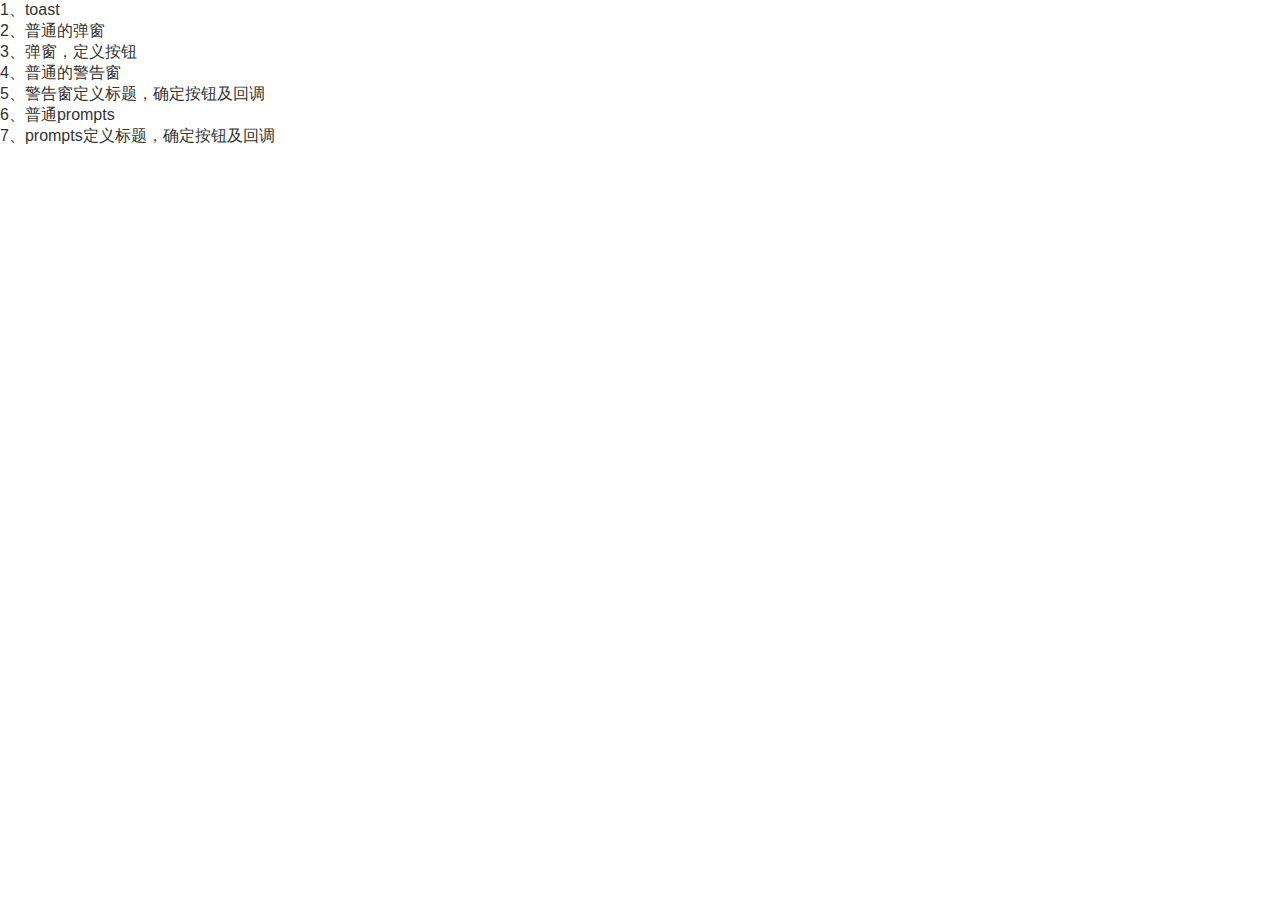
<file: alertbox/index.html>
<!DOCTYPE html>
<html>
<head>
  <title>自定义弹窗</title>
  <meta charset="utf-8">
  <link rel="stylesheet" href="style/alertBox.css">
  <script src="https://video.statics.cdn.jituancaiyun.com/js/set-mobile-viewport/2.0/index.js"></script>
</head>

  <a href="javascript:;" id="alert1">1、toast</a>
  <br/>
  <a href="javascript:;" id="alert4">2、普通的弹窗</a>
  <br/>
  <a href="javascript:;" id="alert5">3、弹窗，定义按钮</a>
  <br/>
  <a href="javascript:;" id="alert2">4、普通的警告窗</a>
  <br/>
  <a href="javascript:;" id="alert22">5、警告窗定义标题，确定按钮及回调</a>
  <br/>
  <a href="javascript:;" id="alert3">6、普通prompts</a>
  <br/>
  <a href="javascript:;" id="alert33">7、prompts定义标题，确定按钮及回调</a>
  
  <script src="alert.js"></script>
  
  <script>
  document.getElementById("alert1").addEventListener("click", function () {
      alertbox.toasts("普通的toast");
  }, false);

  document.getElementById("alert4").addEventListener("click", function () {
      alertbox.alerts("普通的弹窗");
  }, false);

  document.getElementById("alert5").addEventListener("click", function () {
      alertbox.alerts("普通的弹窗", "按钮");
  }, false);

  document.getElementById("alert2").addEventListener("click", function () {
      alertbox.confirms("普通的警告窗1");
  }, false);

  document.getElementById("alert22").addEventListener("click", function () {
      alertbox.confirms("普通的警告窗2", "标题没有默认值", "我是确定按钮", function () { alertbox.toasts("我是confirms回调") });
  }, false);

  document.getElementById("alert3").addEventListener("click", function () {
    alertbox.prompts("placeholder1");
  }, false);

  document.getElementById("alert33").addEventListener("click", function () {
    alertbox.prompts("placeholder2", "标题没有默认值", "我是确定按钮", function () { alertbox.toasts("我是prompts回调") });
  }, false);

  </script>

</body>
</html>
</file>
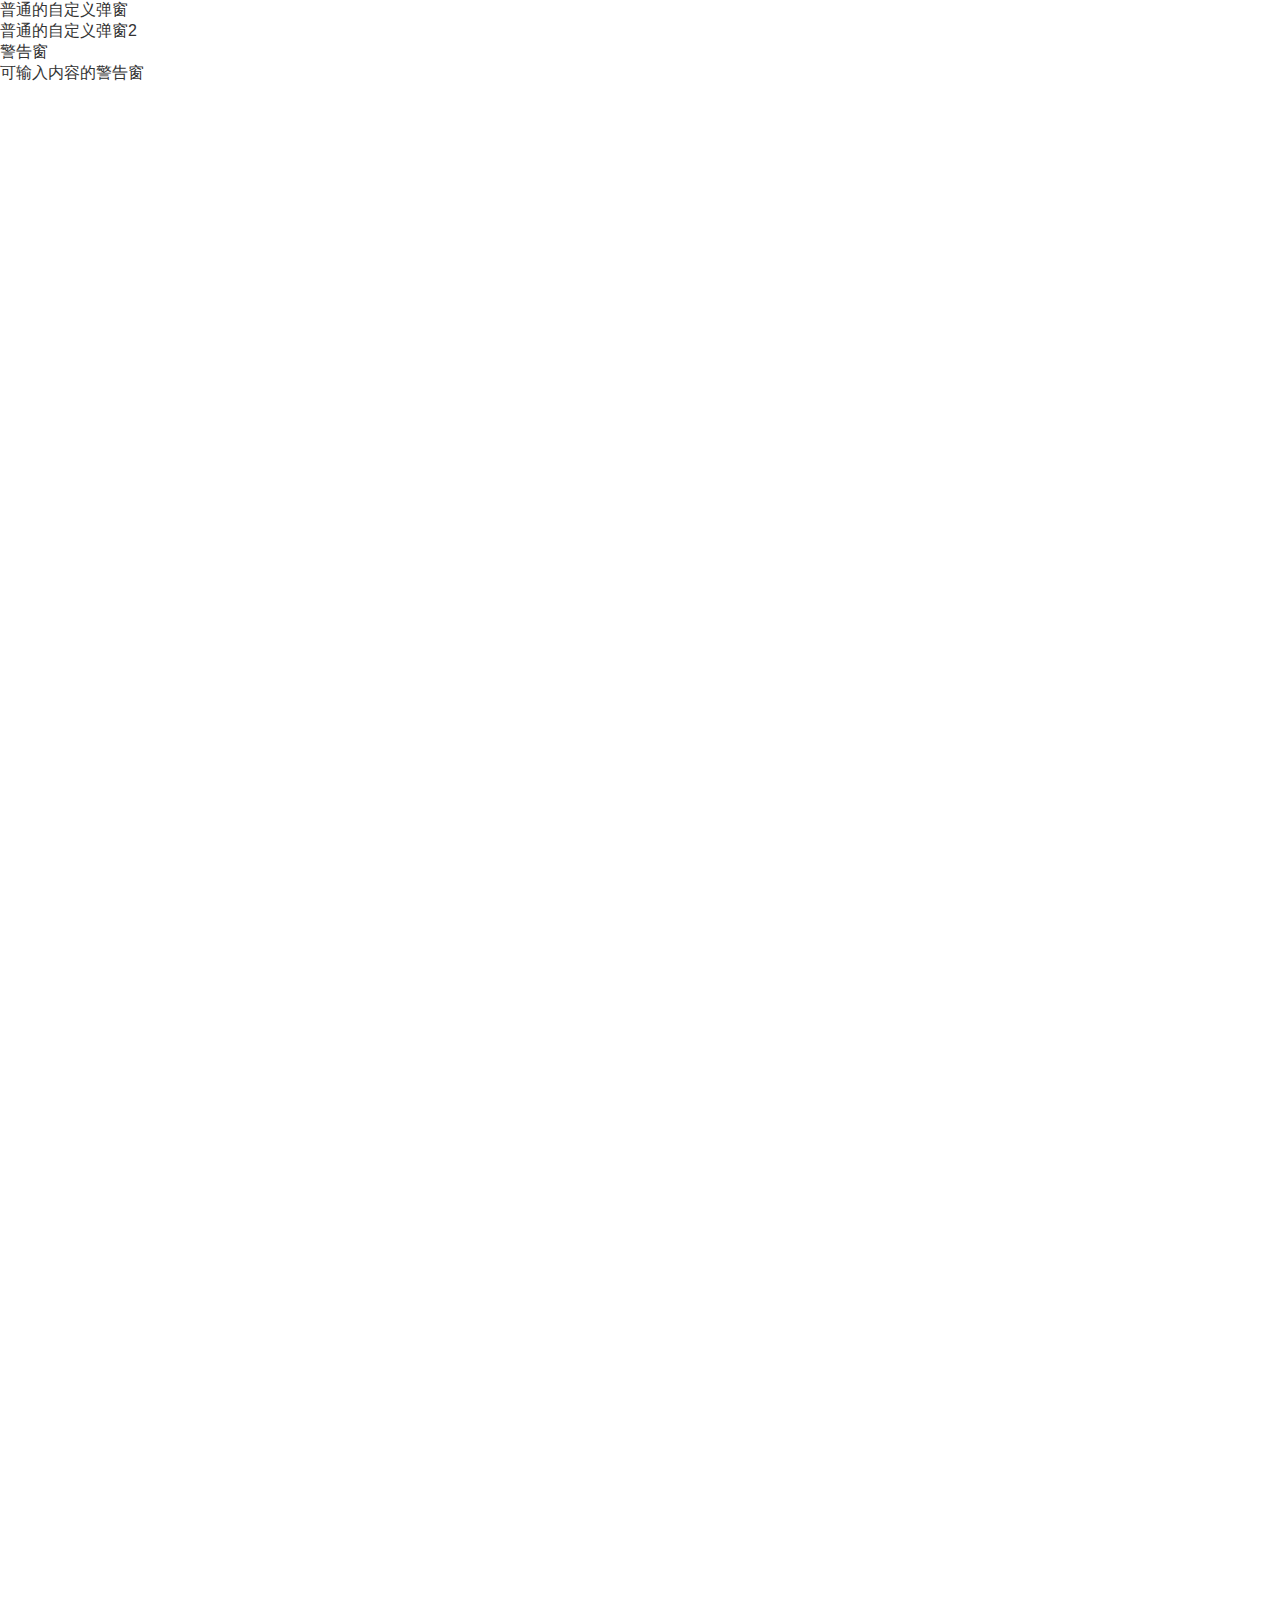
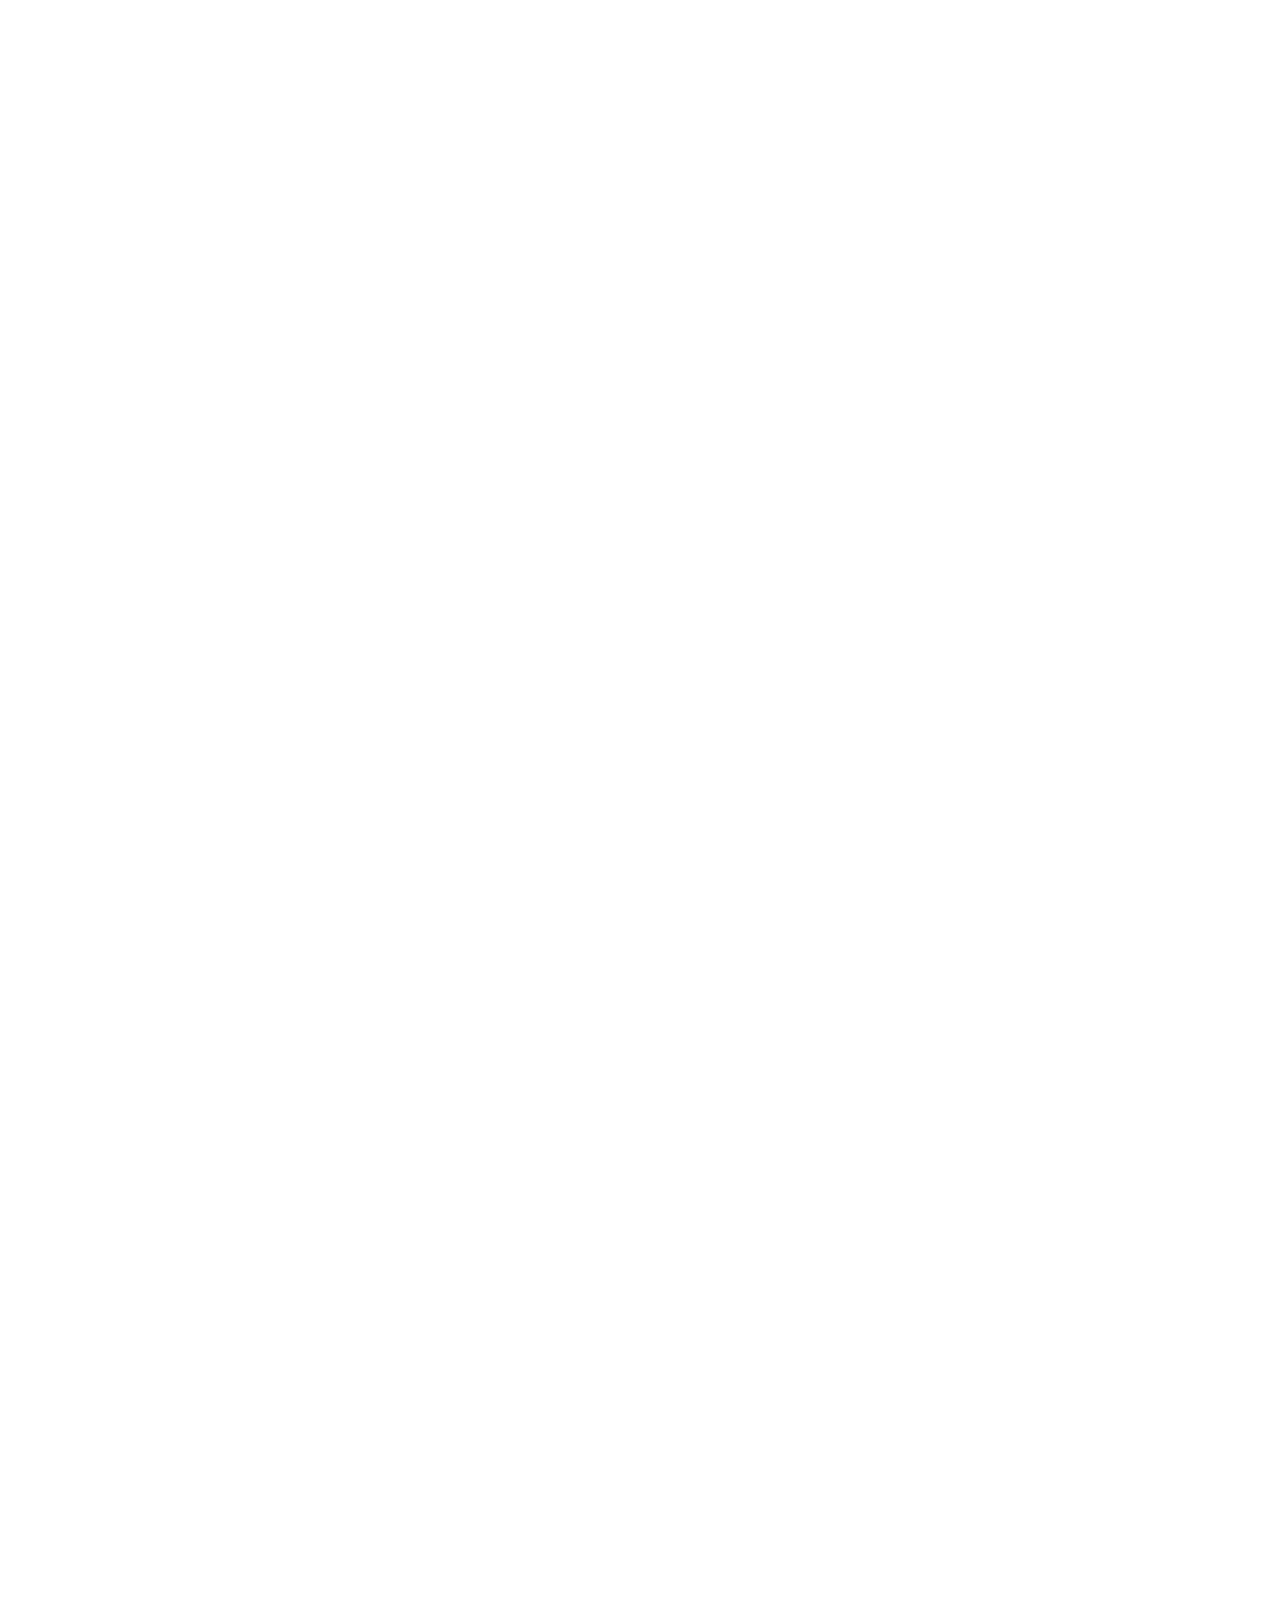
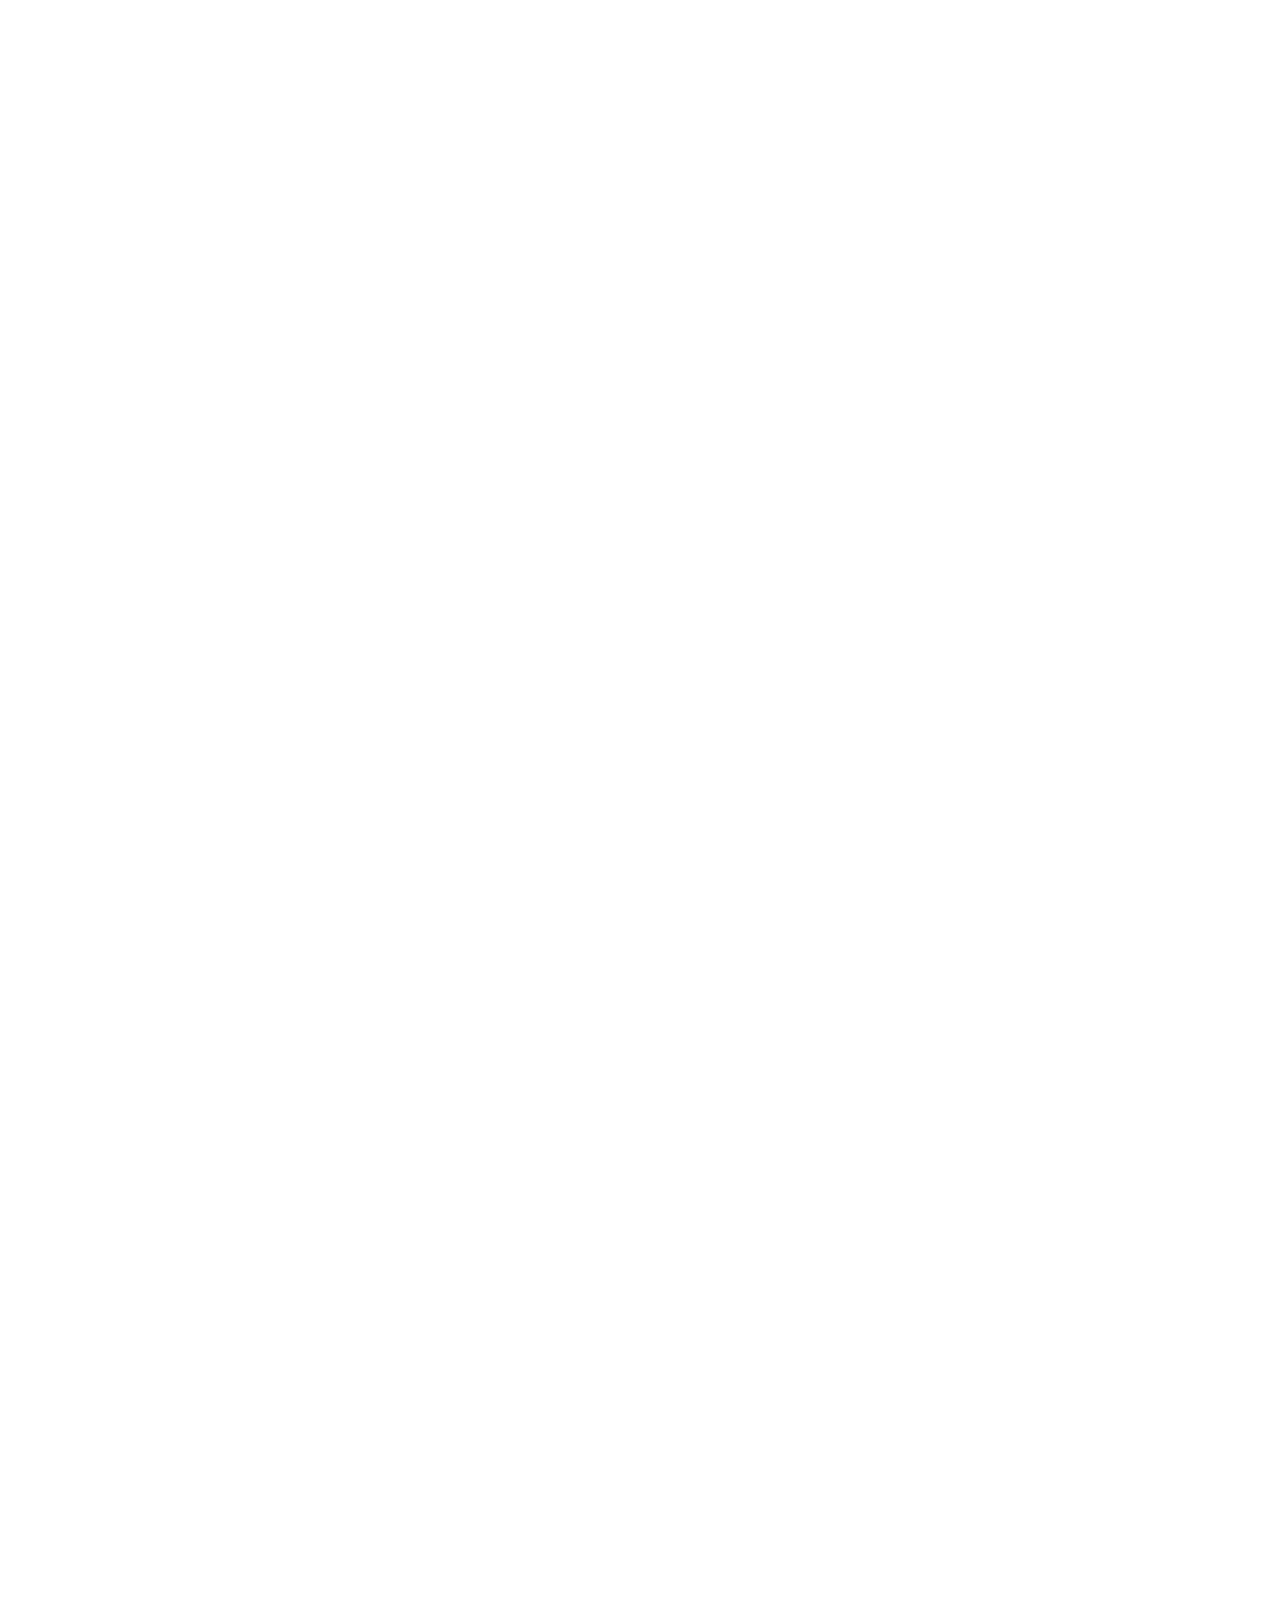
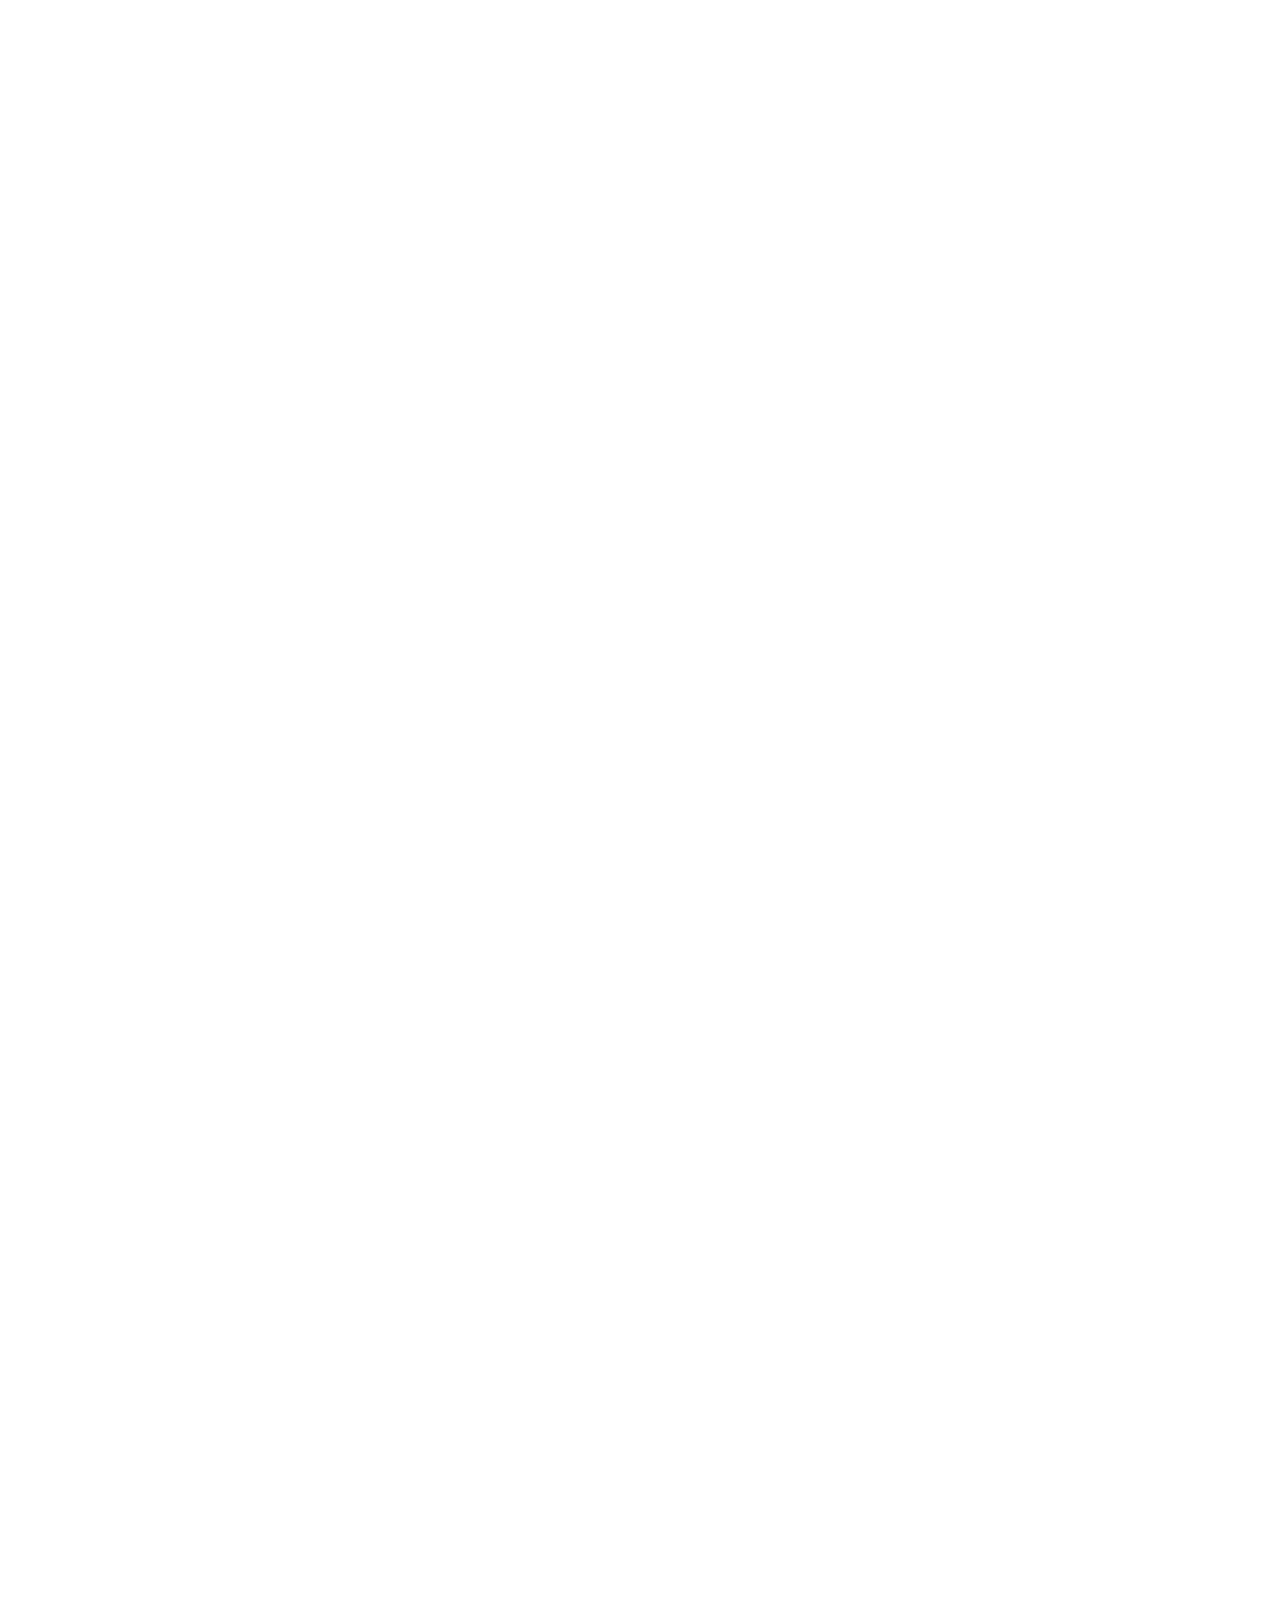
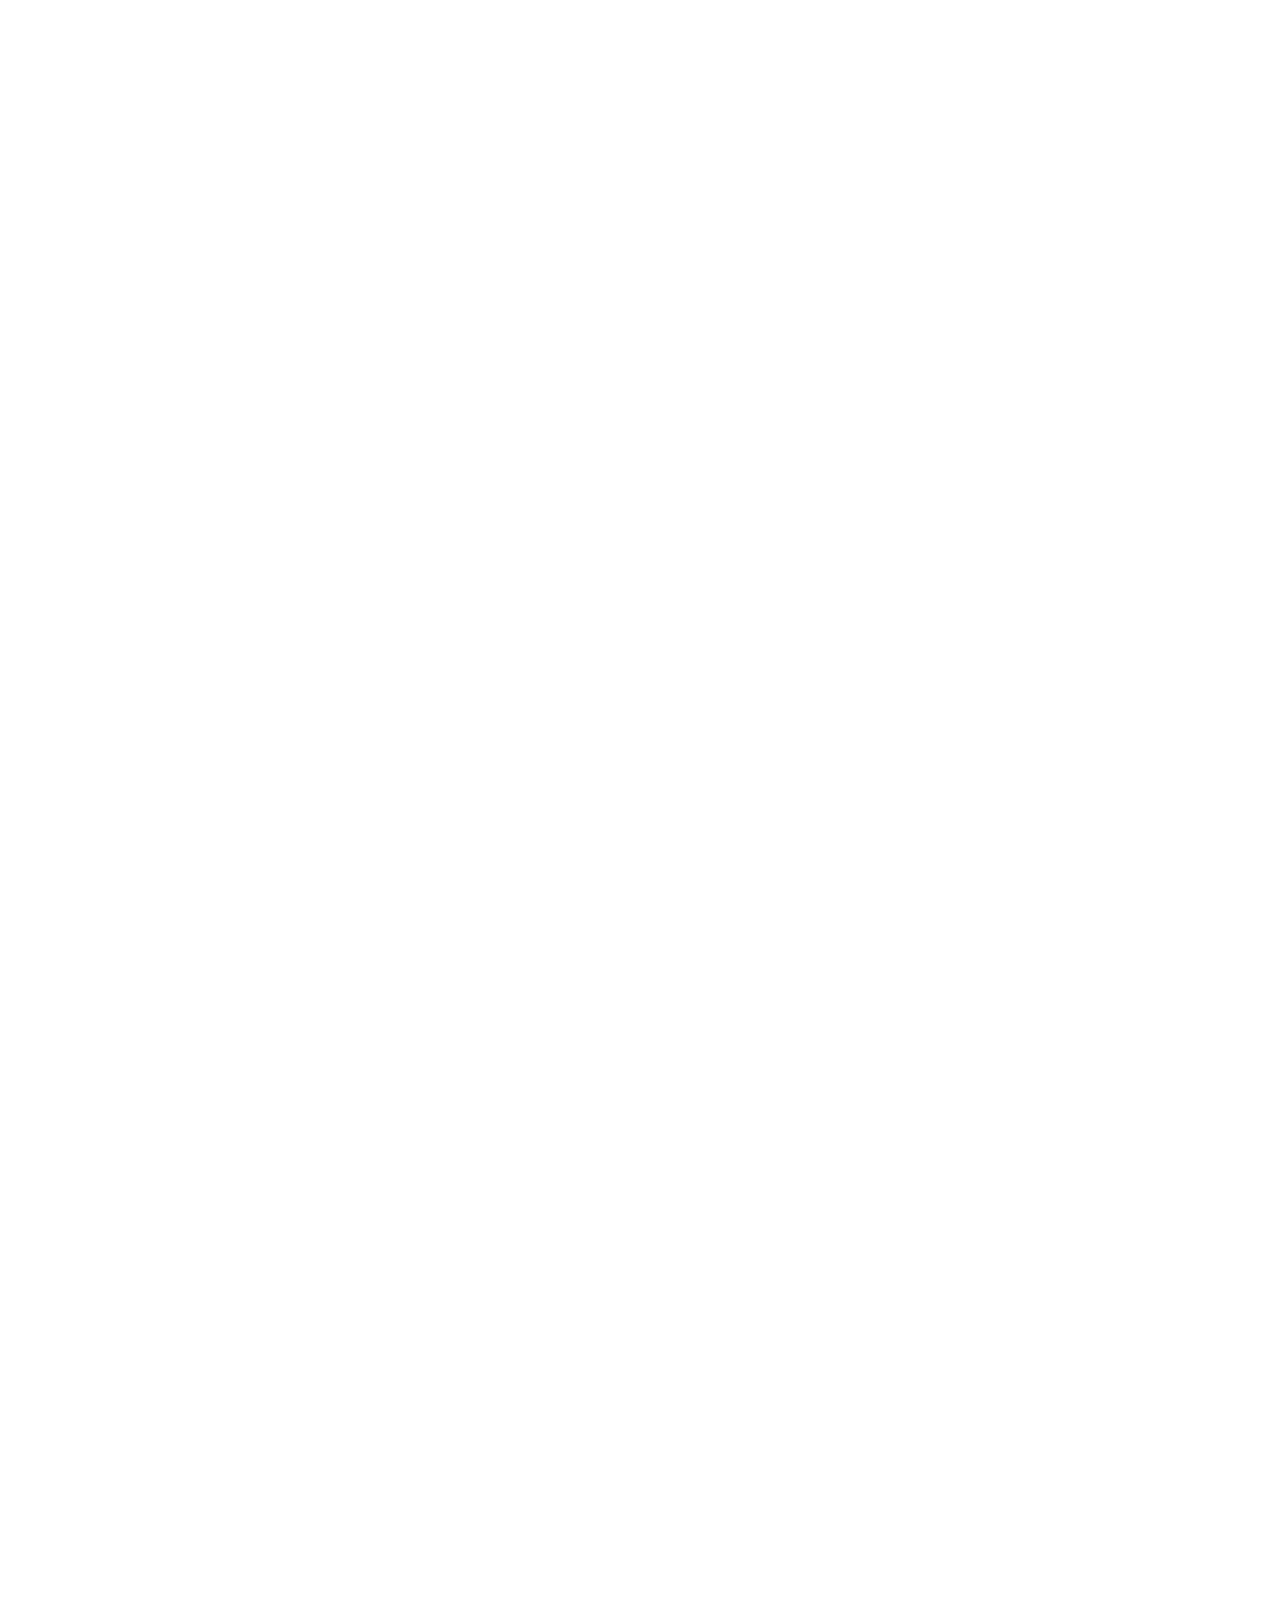
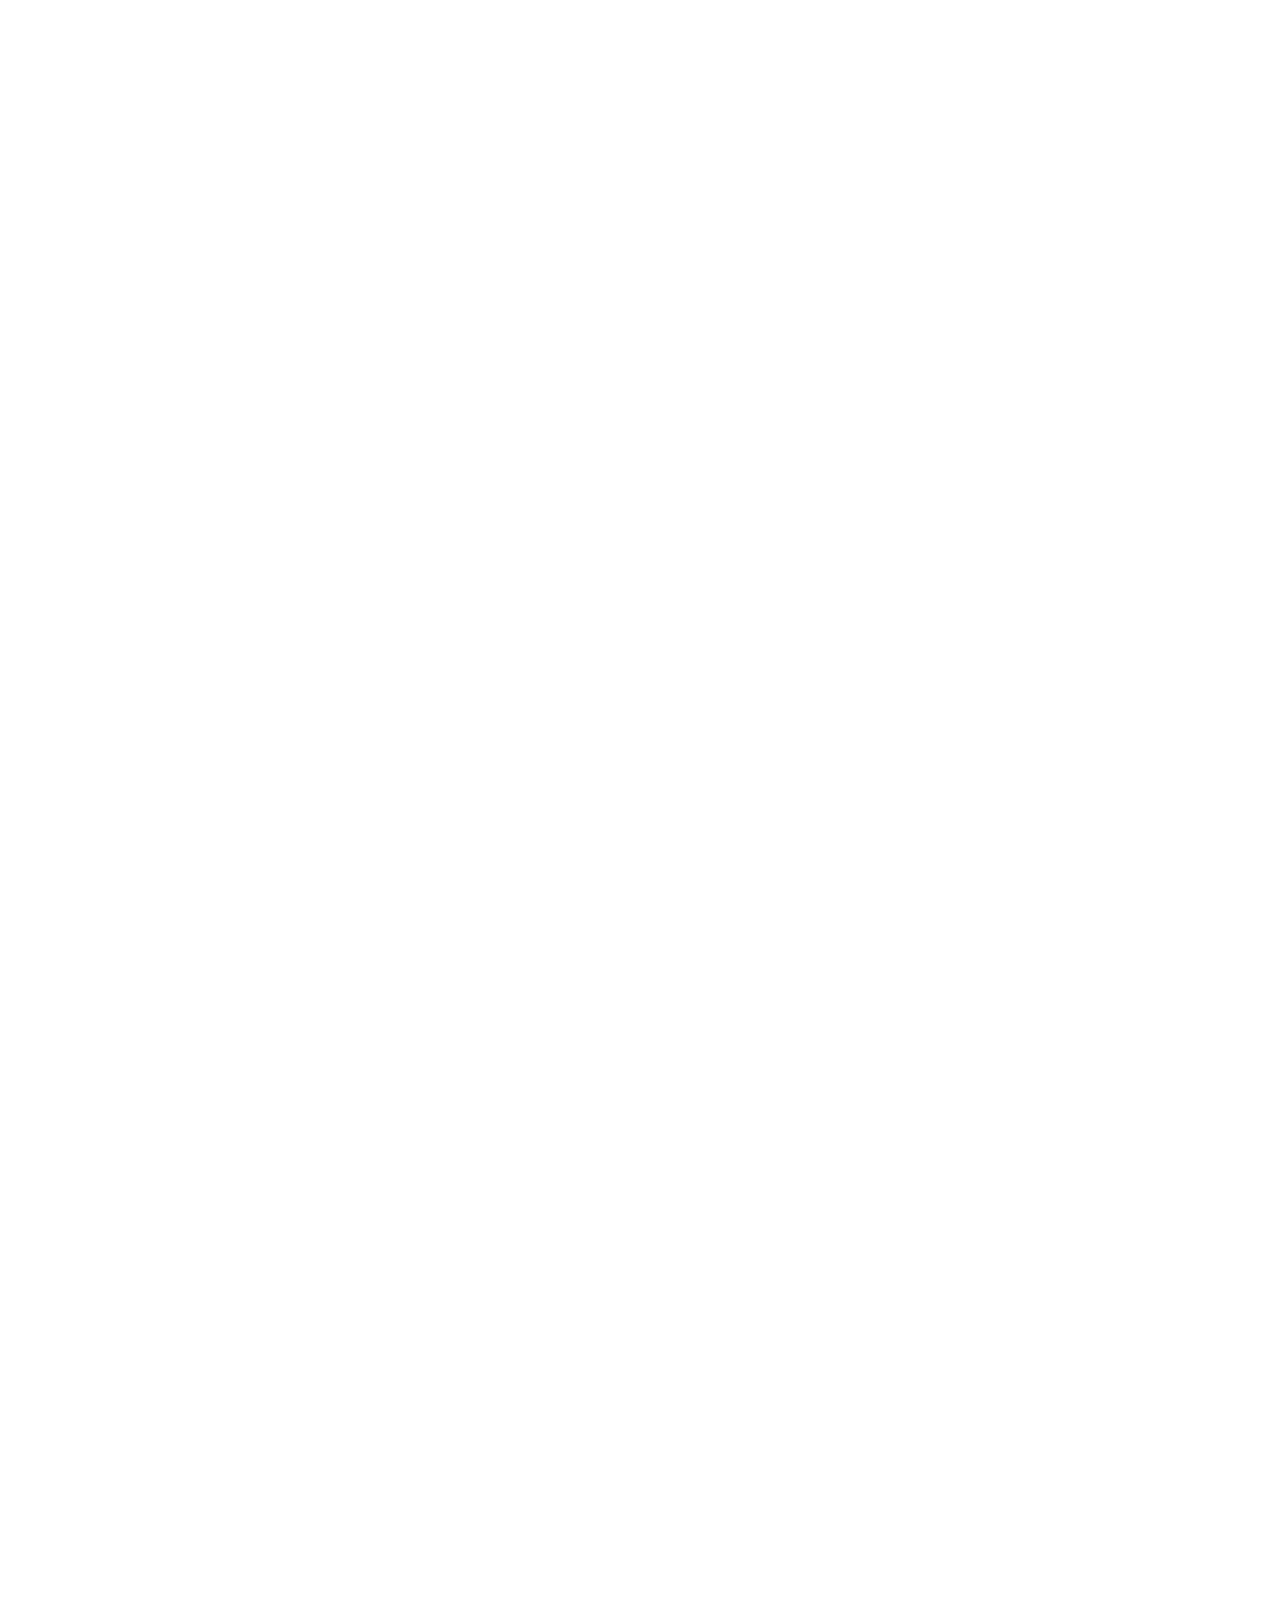
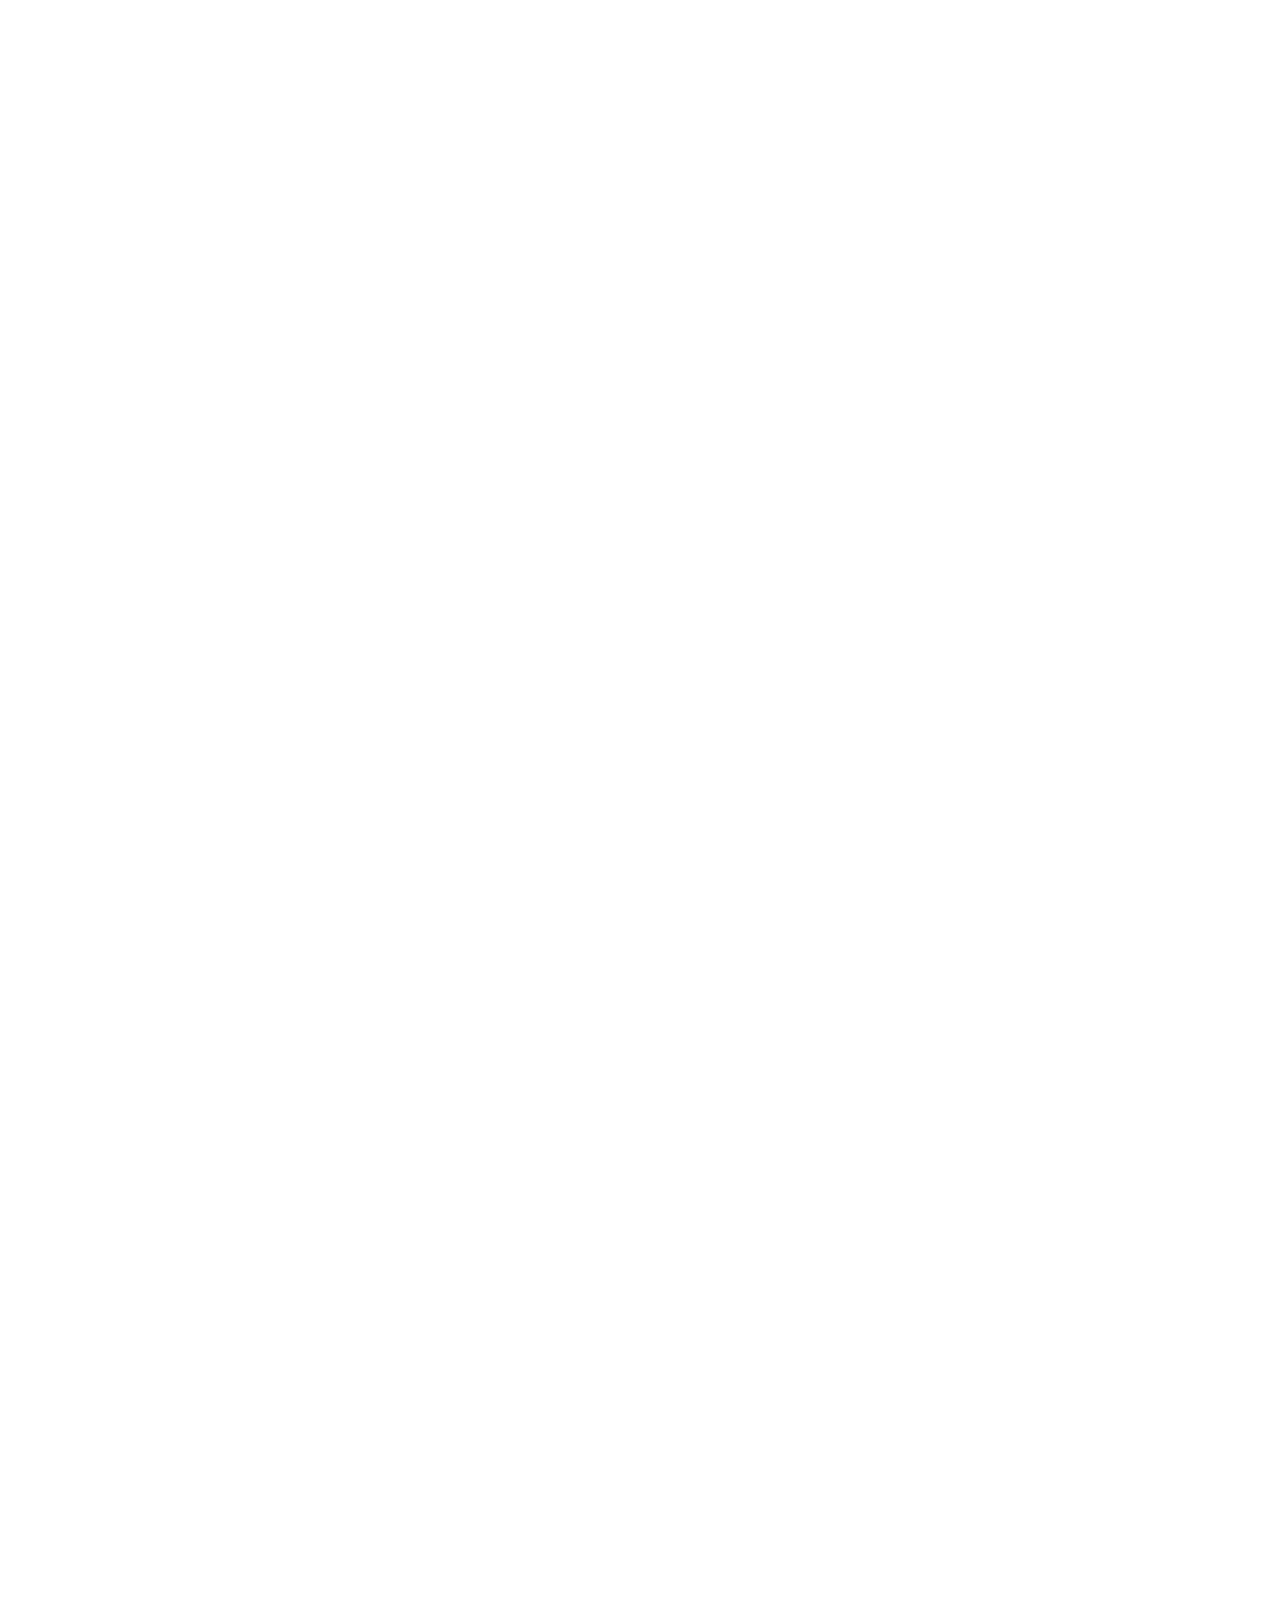
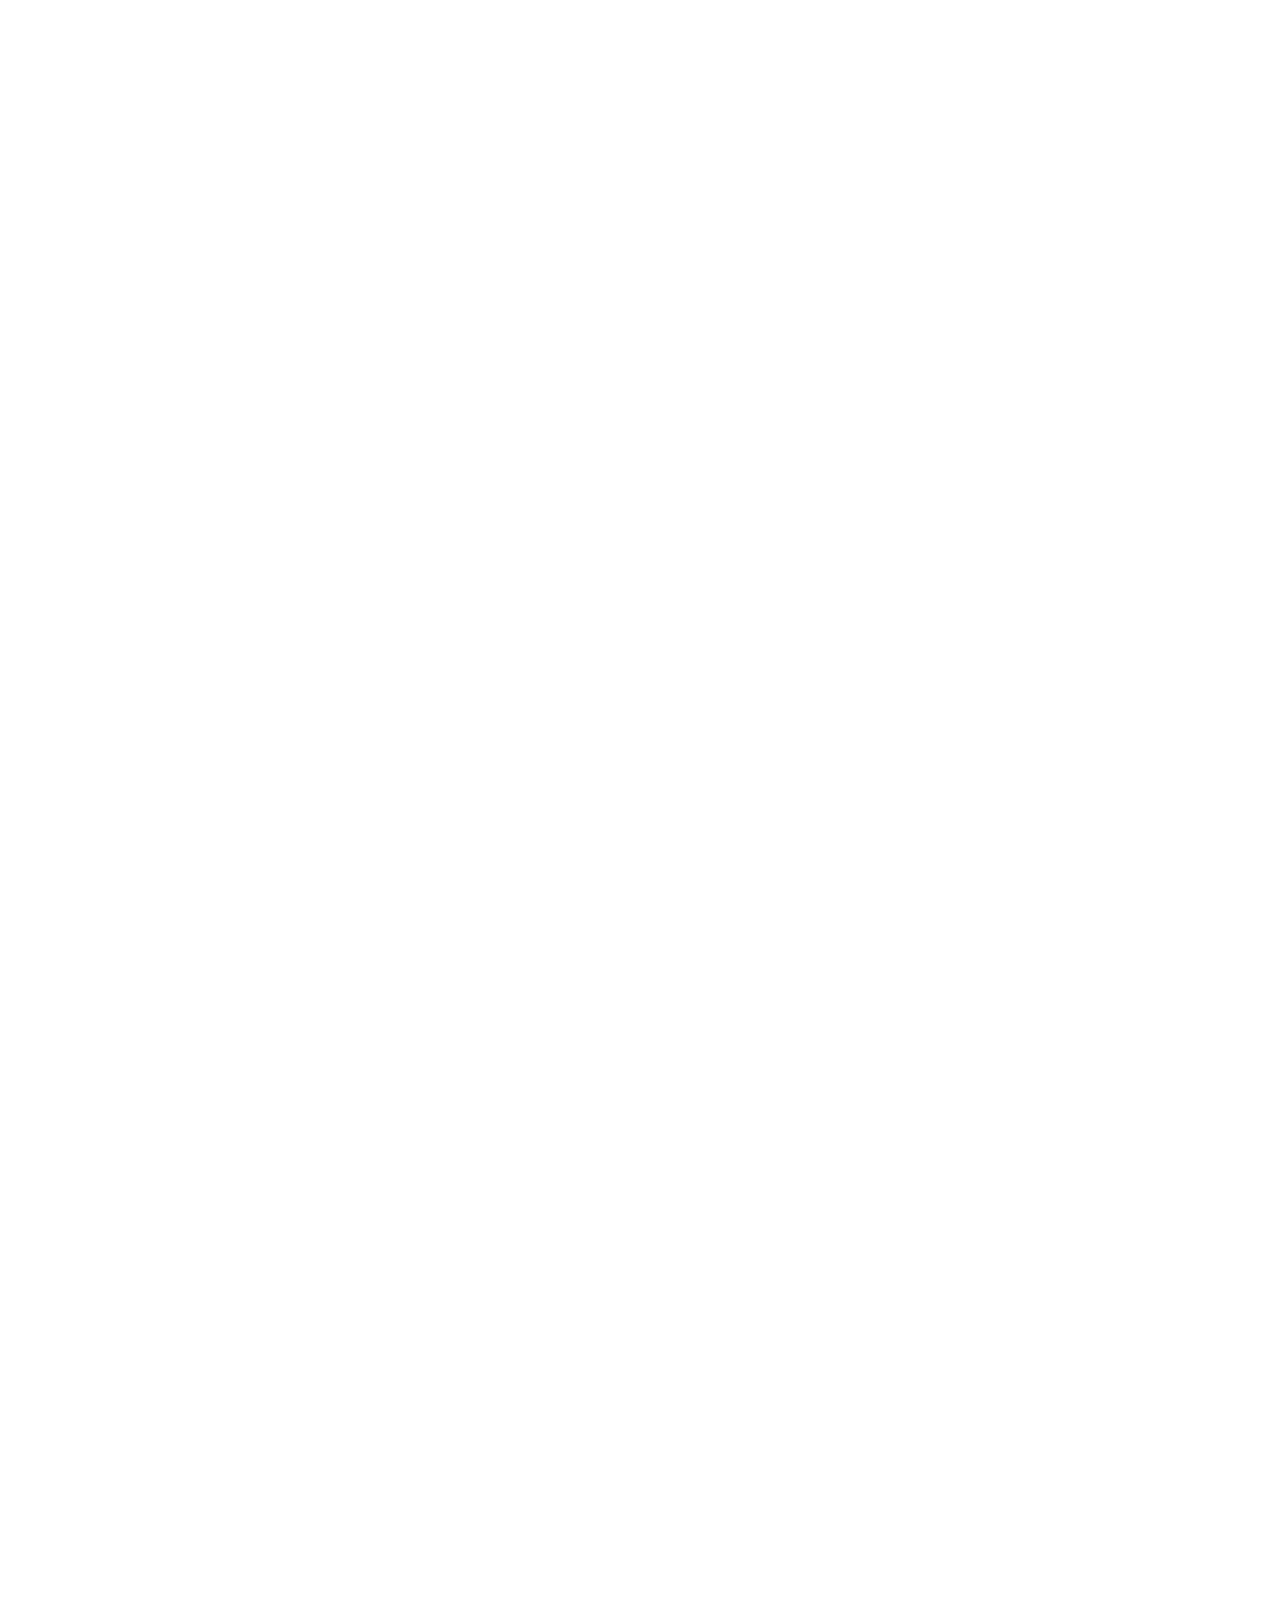
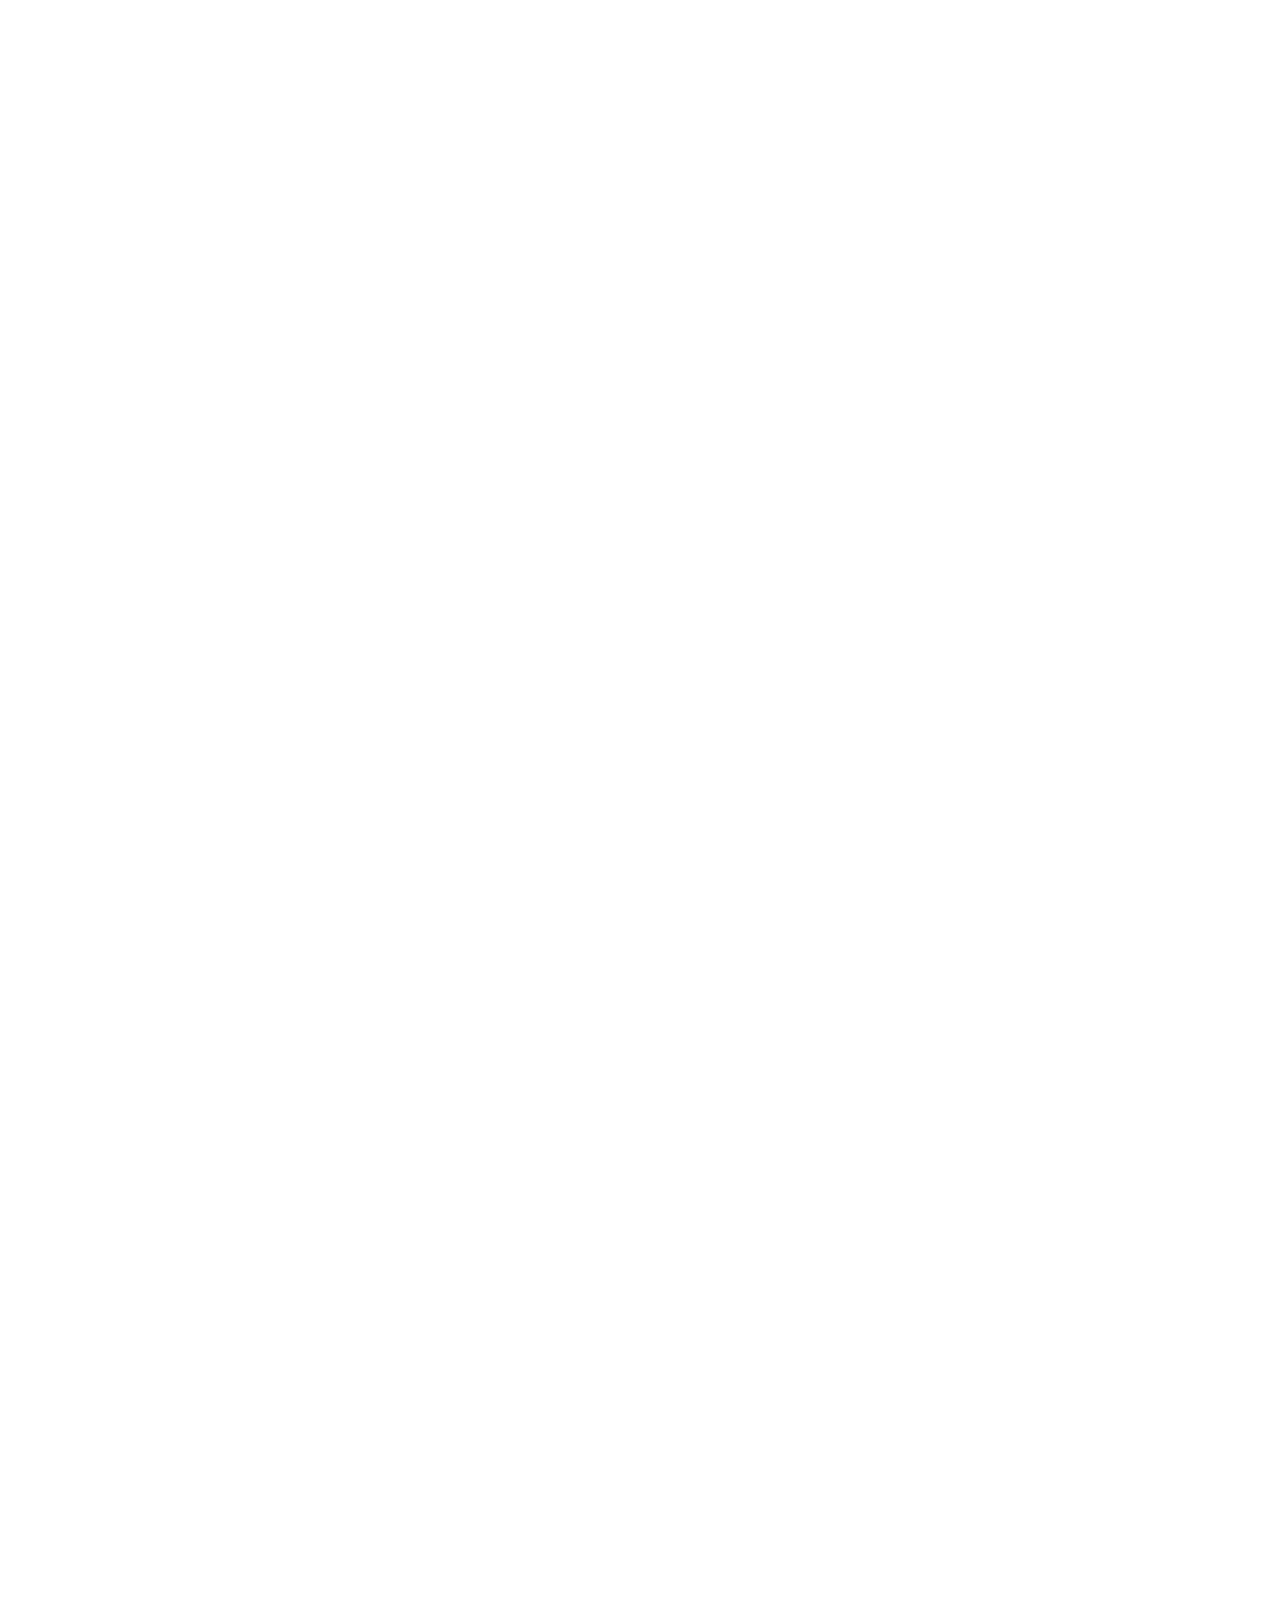
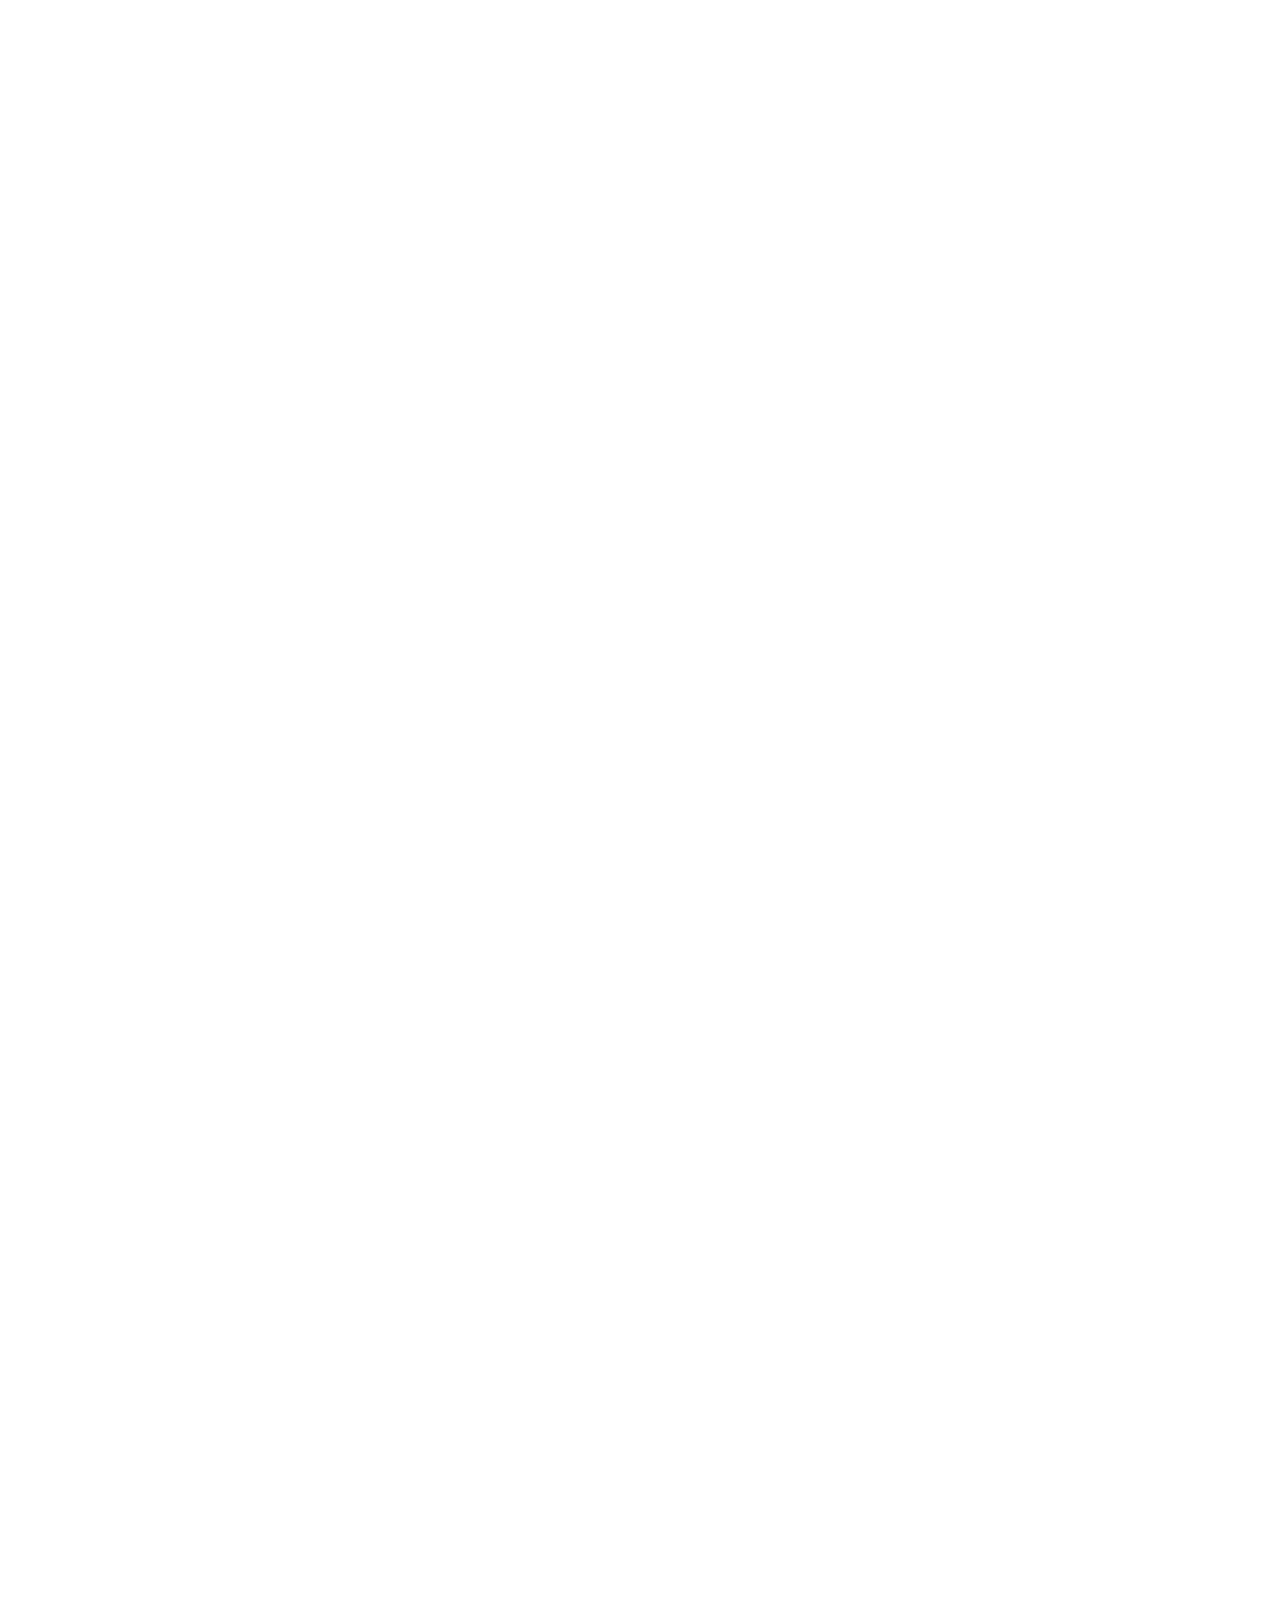
<file: m.alertBox/index.html>
<!DOCTYPE html>
<html>
<head>
  <title>自定义弹窗</title>
  <meta charset="utf-8">
  <meta name="viewport" content="width=device-width,initial-scale=1, maximum-scale=1, minimum-scale=1, user-scalable=no">
  <link rel="stylesheet" href="style/alertBox.css">
</head>
<body style="height: 1000rem">
  <script>
    var dpi = window.devicePixelRatio;
    var clientWidth = "";
    var t = null;
    var fontsize = document.body.clientWidth / 10;

    if (dpi != 1) {
      var obj = document.head.getElementsByTagName("meta")[1];
      var n = 1 / dpi;
      obj.content = "width=device-width,initial-scale="+n+", maximum-scale="+n+", minimum-scale="+n+", user-scalable=no";
    }

    t = window.setInterval(function () {
      clientWidth = document.body.clientWidth;
      if (clientWidth != 0) {
        clearInterval(t);
        fontsize = clientWidth / 10;
        document.documentElement.style.fontSize = fontsize + 'px';
      }
    }, 10);
  </script>
  <script src="zepto.js"></script>
  <script src="alertBox.js"></script>

  <a href="javascript:;" id="alert1">普通的自定义弹窗</a>
  <br/>
  <a href="javascript:;" id="alert4">普通的自定义弹窗2</a>
  <br/>
  <a href="javascript:;" id="alert2">警告窗</a>
  <br/>
  <a href="javascript:;" id="alert3">可输入内容的警告窗</a>

  <script>
  $('#alert1').click(function(event) {
    event.stopPropagation();
    AlertBox.alerts("普通的自定义弹窗");
  });

  $('#alert4').click(function(event) {
    event.stopPropagation();
    AlertBox.alerts("44444444444");
  });

  $('#alert2').click(function(event) {
    event.stopPropagation();
    AlertBox.confirms("普通的自定义弹窗", "标题");
  });

  $('#alert3').click(function(event) {
    event.stopPropagation();
    AlertBox.prompts("placeholder", "标题");
  });

  </script>
</body>
</html>
</file>
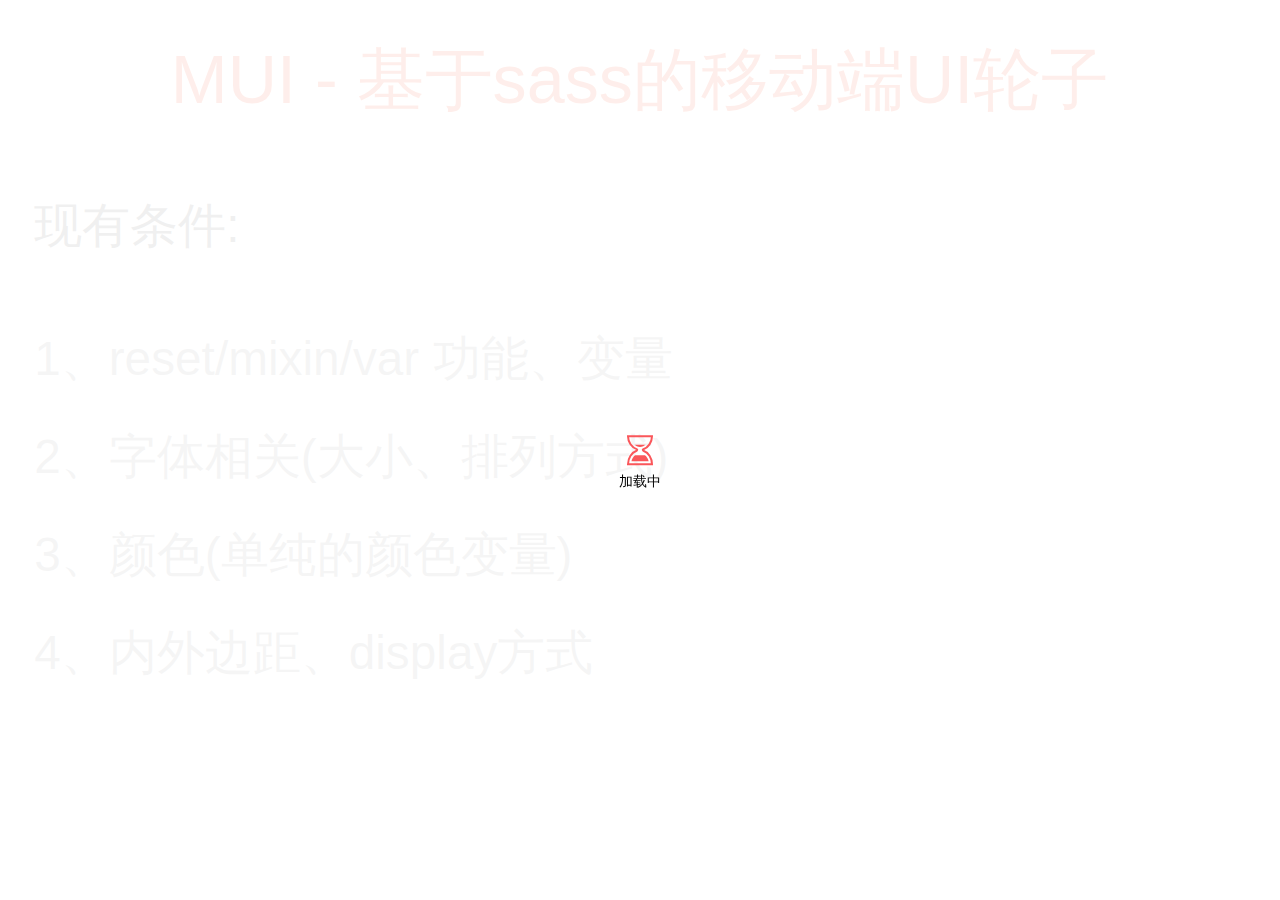
<file: MUI/index.html>
<!DOCTYPE html>
<html>
<head>
	<title>MUI</title>
	<meta charset="utf-8">
	<meta name='viewport' content="width=device-width,initial-scale=1.0, maximum-scale=1.0, minimum-scale=1.0, user-scalable=no">
	<script>
		var docEl = window.document.documentElement;
		var width = docEl.getBoundingClientRect().width;
		docEl.style.fontSize = width / 10 + 'px';
	</script>
	<link rel="stylesheet" href="index.css">
</head>
<body>
<script src="./loading/loading.js" id="mui-loading" theme="shalou" path="./"></script>

<h1 id="name" class="font-20 color-f35833 text-center padding-tb10">MUI - 基于sass的移动端UI轮子</h1>

<p class="font-14 color-666 padding-10">现有条件:</p>
<div class="font-14 color-999 padding-lr10">
	<p class="margin-t10">1、reset/mixin/var 功能、变量</p>
	<p class="margin-t10">2、字体相关(大小、排列方式)</p>
	<p class="margin-t10">3、颜色(单纯的颜色变量)</p>
	<p class="margin-t10">4、内外边距、display方式</p>
</div>

<script>
	setTimeout(function () {
		hideLoading()
	}, 1000)
</script>
</body>
</html>
</file>
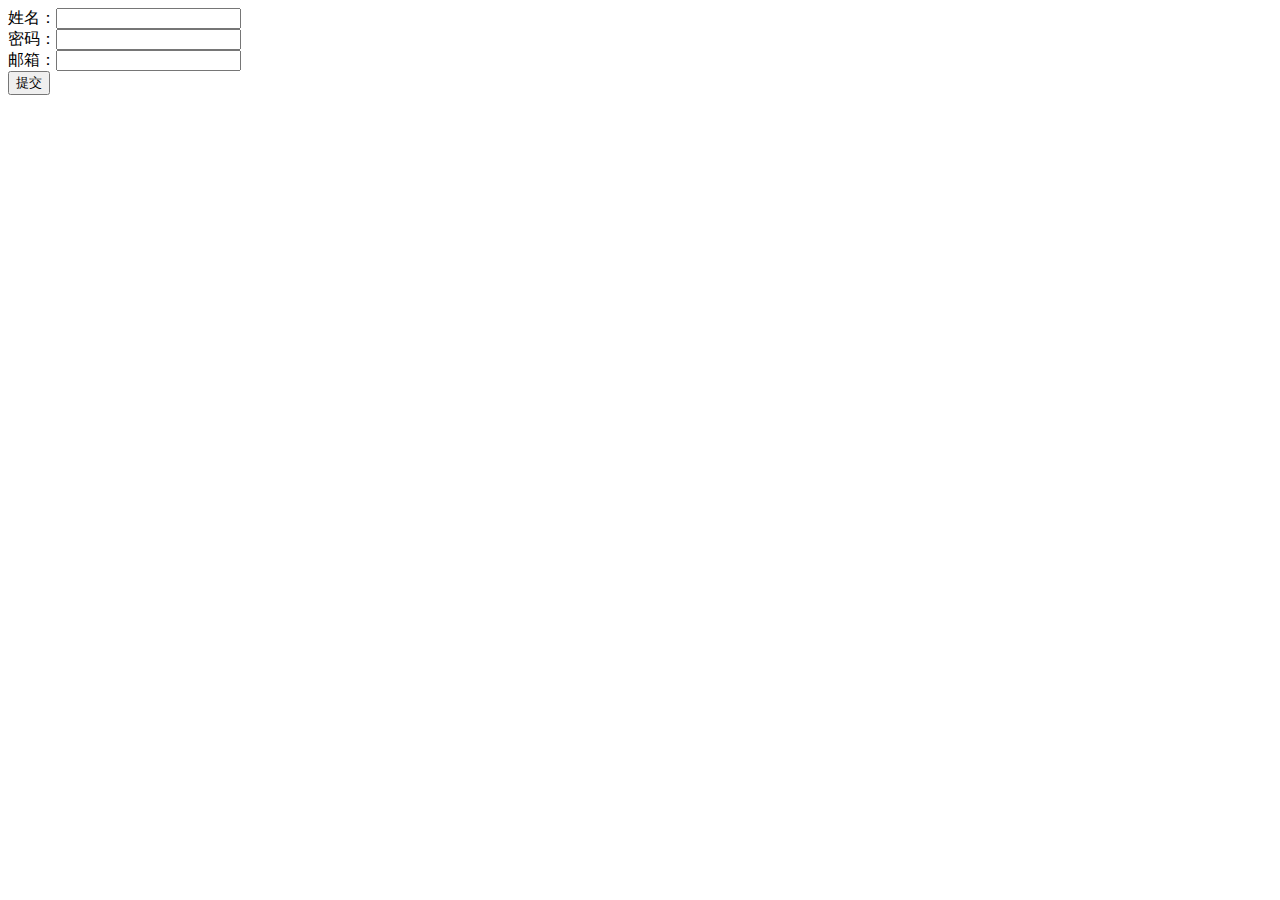
<file: utils-function/test.html>
<html>
<head>
    <meta charset="utf-8">
    <script src="jquery.js"></script>
    <script src="utils.js"></script>
</head>
<body>

<form action="" id="form">
    <div class="form-group">
        姓名：<input type="text" name="username" isValidate="true" isRequired="true" data-normalMsg="111" data-errorMsg="" data-reg="" data-errorWay=".error">
        <span class="error"></span>
    </div>
    <div class="form-group">
        密码：<input type="text" name="pwd" isValidate="true" isRequired="true" data-errorMsg="" data-reg="" data-errorWay="next">
        <span class="error"></span>
    </div>
    <div class="form-group">
        邮箱：<input type="text" name="email" isValidate="true" data-errorMsg="" data-reg="" data-errorWay="alert">
        <span class="error"></span>
    </div>
    <button type="button" id="confirm" value="提交">提交</button>
</form>

<script>
    $(function () {
        /**
         * 属性说明：
         * @param: isValidate 是否使用插件验证
         * @param: isRequired 是否必填
         * @param: data-reg 验证正则 (test匹配)
         * @param: data-normalMsg 验证成功后的提示语
         * @param: data-errorMsg 验证失败后的提示语
         * @param: data-errorWay 错误提示的方法：next(input后面的dom)、className/ID(错误的DOM节点)、alert(弹窗提示)
         */
        Utils.init = function () {
            var validate = Utils.namespace("Utils.formValidate.validate");

            validate({
                formId: 'form',
                errorColor: "red",
                normalColor: "green",
                alertFunction: ""
            });
        }

        Utils.init();
    });
</script>
</body>
</html>
</file>
<file: alertbox/style/alertBox.css>
@charset "UTF-8";
/****************
 *
 * @依赖部分：字体及rem单位换算、页面重置
 * 
 *******************/
html, body, div, span, applet, object, iframe, h1, h2, h3, h4, h5, h6, p, blockquote, pre, a, abbr, acronym, address, big, cite, code, del, dfn, em, img, ins, kbd, q, s, samp, small, strike, strong, sub, sup, tt, var, b, u, i, center, dl, dt, dd, ol, ul, li, fieldset, form, label, legend, table, caption, tbody, tfoot, thead, tr, th, td, article, aside, canvas, details, embed, figure, figcaption, footer, header, hgroup, menu, nav, output, ruby, section, summary, time, mark, audio, video {
  margin: 0;
  padding: 0;
  border: 0;
  font: inherit;
  font-size: 100%;
  vertical-align: baseline;
  box-sizing: border-box;
  -moz-box-sizing: border-box;
  -webkit-box-sizing: border-box; }

ol, ul {
  list-style: none; }

table {
  border-collapse: collapse;
  border-spacing: 0; }

a, a:hover {
  color: #333; }

a {
  -webkit-highlight: none;
  -webkit-tap-highlight-color: transparent;
  text-decoration: none; }

a img {
  border: none; }

article, aside, details, figcaption, figure, footer, header, hgroup, main, menu, nav, section, summary {
  display: block; }

html, body {
  min-height: 100%; }

body {
  font-family: "PingFang SC","Heiti SC","SF UI Text","Helvetica Neue",Roboto,"Droid Sans Fallback", "Microsoft Yahei",arial,sans-serif;
  -webkit-touch-callout: none;
  -webkit-text-size-adjust: none;
  -webkit-user-select: none;
  user-select: none;
  -webkit-highlight: none;
  -webkit-tap-highlight-color: transparent; }

textarea {
  -webkit-appearance: none;
  -webkit-box-shadow: none;
  box-shadow: none;
  padding: 0; }

.cl {
  *zoom: 1; }

.cl:after, .cl:before {
  content: ".";
  display: block;
  clear: both;
  height: 0px;
  overflow: hidden; }

.hide {
  display: none !important; }

/**
 * 字体大小计算
 */
/**
 * placeholder
 */
::-webkit-input-placeholder {
  color: #dcdcdc; }

::-moz-placeholder {
  color: #dcdcdc; }

/* firefox 19+ */
:-ms-input-placeholder {
  color: #dcdcdc; }

/* ie */
input:-moz-placeholder {
  color: #dcdcdc; }

/**
 * mixin
 */
/**
 * 占位选择器
 */
.triangle {
  width: 0;
  height: 0;
  border-left: 0.16rem solid transparent;
  border-right: 0.16rem solid transparent;
  display: inline-block;
  float: right;
  margin: 0.46667rem 0.53333rem auto auto; }
  .triangle.down {
    border-top: 0.18667rem solid #B4B4B4; }
  .triangle.up {
    border-bottom: 0.18667rem solid #B4B4B4; }

body {
  font-size: 16px; }
  [data-dpr="2"] body {
    font-size: 32px; }
  [data-dpr="3"] body {
    font-size: 48px; }

/****************
 *
 * @弹窗样式：toasts、laerts、confirms、prompts
 *
 *******************/
.mask,
.confirms {
  position: fixed;
  top: 0;
  right: 0;
  bottom: 0;
  left: 0;
  background-color: rgba(0, 0, 0, 0.7);
  font-size: 14px; }
  [data-dpr="2"] .mask, [data-dpr="2"]
  .confirms {
    font-size: 28px; }
  [data-dpr="3"] .mask, [data-dpr="3"]
  .confirms {
    font-size: 42px; }

.toasts {
  position: fixed;
  width: 8rem;
  padding: 0.21333rem 0.26667rem;
  border-radius: 0.06667rem;
  background-color: rgba(0, 0, 0, 0.8);
  color: #ffffff;
  top: 40%;
  left: 50%;
  margin-left: -4rem;
  text-align: center;
  font-size: 14px; }
  [data-dpr="2"] .toasts {
    font-size: 28px; }
  [data-dpr="3"] .toasts {
    font-size: 42px; }

.alerts {
  position: fixed;
  top: 50%;
  left: 50%;
  margin-top: -1.73333rem;
  margin-left: -3.6rem;
  width: 7.2rem;
  background-color: #fff;
  border-radius: 0.26667rem;
  font-size: 14px; }
  [data-dpr="2"] .alerts {
    font-size: 28px; }
  [data-dpr="3"] .alerts {
    font-size: 42px; }
  .alerts .alert-msg {
    border-bottom: 1px #cecece solid;
    padding: 0.4rem 0.26667rem; }
  .alerts .confirms-btn {
    display: block;
    color: #2794ff; }
  .alerts .confirms-alert {
    padding: 0.26667rem 0;
    text-align: center; }

.confirms-box {
  position: absolute;
  top: 50%;
  left: 50%;
  margin-top: -3.49333rem;
  margin-left: -3.78rem;
  width: 7.56rem;
  font-size: 0.4167rem;
  background-color: #eee;
  border-radius: 0.084rem;
  -webkit-box-sizing: border-box;
  box-sizing: border-box;
  padding: 0.639rem 0.361rem 0.639rem 0.639rem;
  color: #222; }
  .confirms-box .title {
    font-size: .527rem;
    color: #222;
    font-weight: 600;
    margin-bottom: .694rem; }
  .confirms-box p {
    text-align: left; }
  .confirms-box #confirms-prompt {
    width: 6.278rem;
    border: none;
    background-color: #eee;
    font-size: 0.4167rem;
    margin: 0 .28rem 0 0; }
  .confirms-box .confirms-btns {
    font-size: 0;
    text-align: right; }
  .confirms-box .confirms-btn {
    display: inline-block;
    width: 1.67rem;
    height: .83rem;
    color: #767676;
    text-align: center;
    line-height: .83rem;
    font-size: 0.4167rem;
    margin: .694rem 0 0 .139rem; }
    .confirms-box .confirms-btn:active {
      background-color: #dbdbdb; }
  .confirms-box .confirms-confirm {
    color: #2794ff; }

.alertFadeIn {
  -webkit-animation: fadeIn .3s ease-out forwards;
  animation: fadeIn .3s ease-out forwards; }

.alertFadeOut {
  -webkit-animation: fadeOut .3s ease-out forwards;
  animation: fadeOut .3s ease-out forwards; }

@-webkit-keyframes fadeIn {
  0% {
    opacity: 0; }
  100% {
    opacity: 1; } }
@keyframes fadeIn {
  0% {
    opacity: 0; }
  100% {
    opacity: 1; } }
@-webkit-keyframes fadeOut {
  0% {
    opacity: 1; }
  100% {
    opacity: 0; } }
@keyframes fadeOut {
  0% {
    opacity: 1; }
  100% {
    opacity: 0; } }
.iOS .confirms-box {
  border-radius: .2rem;
  background-color: #fff;
  padding: 0; }
.iOS .msg {
  padding: 0.4rem; }
.iOS .title {
  text-align: center;
  font-weight: 400;
  font-size: .4733rem;
  margin-bottom: .4rem; }
.iOS p {
  text-align: center; }
.iOS .confirms-btns {
  border-radius: 0 0 .2rem .2rem;
  border-top: 1px #b4b4b4 solid; }
  .iOS .confirms-btns a {
    width: 50%;
    margin: 0;
    height: 1.1rem;
    line-height: 1.1rem;
    box-sizing: border-box;
    color: #2794ff; }
    .iOS .confirms-btns a:first-child {
      border-right: 1px #b4b4b4 solid; }
    .iOS .confirms-btns a:first-child:active {
      background-color: #dbdbdb;
      border-radius: 0 0 0 .2rem; }
    .iOS .confirms-btns a:last-child:active {
      background-color: #dbdbdb;
      border-radius: 0 0 .2rem 0; }
.iOS #confirms-prompt {
  width: 6.75rem;
  border: 1px #cecece solid;
  background-color: #fff;
  padding: .4rem;
  box-sizing: border-box; }

/*# sourceMappingURL=alertBox.css.map */
</file>
<file: m.alertBox/style/alertBox.css>
@charset "UTF-8";
/****************
 *
 * @依赖部分：字体及rem单位换算、页面重置
 * 
 *******************/
html, body, div, span, applet, object, iframe, h1, h2, h3, h4, h5, h6, p, blockquote, pre, a, abbr, acronym, address, big, cite, code, del, dfn, em, img, ins, kbd, q, s, samp, small, strike, strong, sub, sup, tt, var, b, u, i, center, dl, dt, dd, ol, ul, li, fieldset, form, label, legend, table, caption, tbody, tfoot, thead, tr, th, td, article, aside, canvas, details, embed, figure, figcaption, footer, header, hgroup, menu, nav, output, ruby, section, summary, time, mark, audio, video {
  margin: 0;
  padding: 0;
  border: 0;
  font: inherit;
  font-size: 100%;
  vertical-align: baseline;
  box-sizing: border-box;
  -moz-box-sizing: border-box;
  -webkit-box-sizing: border-box; }

ol, ul {
  list-style: none; }

table {
  border-collapse: collapse;
  border-spacing: 0; }

a, a:hover {
  color: #333; }

a {
  -webkit-highlight: none;
  -webkit-tap-highlight-color: transparent;
  text-decoration: none; }

a img {
  border: none; }

article, aside, details, figcaption, figure, footer, header, hgroup, main, menu, nav, section, summary {
  display: block; }

html, body {
  min-height: 100%; }

body {
  font-family: "PingFang SC","Heiti SC","SF UI Text","Helvetica Neue",Roboto,"Droid Sans Fallback", "Microsoft Yahei",arial,sans-serif;
  -webkit-touch-callout: none;
  -webkit-text-size-adjust: none;
  -webkit-user-select: none;
  user-select: none;
  -webkit-highlight: none;
  -webkit-tap-highlight-color: transparent; }

textarea {
  -webkit-appearance: none;
  -webkit-box-shadow: none;
  box-shadow: none;
  padding: 0; }

.cl {
  *zoom: 1; }

.cl:after, .cl:before {
  content: ".";
  display: block;
  clear: both;
  height: 0px;
  overflow: hidden; }

.hide {
  display: none !important; }

/**
 * 字体大小计算
 */
/**
 * placeholder
 */
::-webkit-input-placeholder {
  color: #dcdcdc; }

::-moz-placeholder {
  color: #dcdcdc; }

/* firefox 19+ */
:-ms-input-placeholder {
  color: #dcdcdc; }

/* ie */
input:-moz-placeholder {
  color: #dcdcdc; }

/**
 * mixin
 */
/**
 * 占位选择器
 */
.triangle {
  width: 0;
  height: 0;
  border-left: 0.16rem solid transparent;
  border-right: 0.16rem solid transparent;
  display: inline-block;
  float: right;
  margin: 0.46667rem 0.53333rem auto auto; }
  .triangle.down {
    border-top: 0.18667rem solid #B4B4B4; }
  .triangle.up {
    border-bottom: 0.18667rem solid #B4B4B4; }

body {
  font-size: 16px; }
  [data-dpr="2"] body {
    font-size: 32px; }
  [data-dpr="3"] body {
    font-size: 48px; }

/****************
 *
 * @弹窗样式：toasts、laerts、confirms、prompts
 *
 *******************/
.mask,
.confirms {
  position: fixed;
  top: 0;
  right: 0;
  bottom: 0;
  left: 0;
  background-color: rgba(0, 0, 0, 0.7);
  font-size: 14px; }
  [data-dpr="2"] .mask, [data-dpr="2"]
  .confirms {
    font-size: 28px; }
  [data-dpr="3"] .mask, [data-dpr="3"]
  .confirms {
    font-size: 42px; }

.toasts {
  position: fixed;
  width: 8rem;
  padding: 0.21333rem 0.26667rem;
  border-radius: 0.06667rem;
  background-color: rgba(0, 0, 0, 0.8);
  color: #ffffff;
  top: 40%;
  left: 50%;
  margin-left: -4rem;
  text-align: center;
  font-size: 14px; }
  [data-dpr="2"] .toasts {
    font-size: 28px; }
  [data-dpr="3"] .toasts {
    font-size: 42px; }

.alerts {
  position: fixed;
  top: 50%;
  left: 50%;
  margin-top: -1.73333rem;
  margin-left: -3.6rem;
  width: 7.2rem;
  background-color: #fff;
  border-radius: 0.26667rem;
  font-size: 14px; }
  [data-dpr="2"] .alerts {
    font-size: 28px; }
  [data-dpr="3"] .alerts {
    font-size: 42px; }
  .alerts .alert-msg {
    border-bottom: 1px #cecece solid;
    padding: 0.4rem 0.26667rem; }
  .alerts .confirms-btn {
    display: block;
    color: #2794ff; }
  .alerts .confirms-alert {
    padding: 0.26667rem 0;
    text-align: center; }

.confirms-box {
  position: absolute;
  top: 50%;
  left: 50%;
  margin-top: -3.49333rem;
  margin-left: -3.78rem;
  width: 7.56rem;
  font-size: 0.4167rem;
  background-color: #eee;
  border-radius: 0.084rem;
  -webkit-box-sizing: border-box;
  box-sizing: border-box;
  padding: 0.639rem 0.361rem 0.639rem 0.639rem;
  color: #222; }
  .confirms-box .title {
    font-size: .527rem;
    color: #222;
    font-weight: 600;
    margin-bottom: .694rem; }
  .confirms-box p {
    text-align: left; }
  .confirms-box #confirms-prompt {
    width: 6.278rem;
    border: none;
    background-color: #eee;
    font-size: 0.4167rem;
    margin: 0 .28rem 0 0; }
  .confirms-box .confirms-btns {
    font-size: 0;
    text-align: right; }
  .confirms-box .confirms-btn {
    display: inline-block;
    width: 1.67rem;
    height: .83rem;
    color: #767676;
    text-align: center;
    line-height: .83rem;
    font-size: 0.4167rem;
    margin: .694rem 0 0 .139rem; }
    .confirms-box .confirms-btn:active {
      background-color: #dbdbdb; }
  .confirms-box .confirms-confirm {
    color: #2794ff; }

.alertFadeIn {
  -webkit-animation: fadeIn .3s ease-out forwards;
  animation: fadeIn .3s ease-out forwards; }

.alertFadeOut {
  -webkit-animation: fadeOut .3s ease-out forwards;
  animation: fadeOut .3s ease-out forwards; }

@-webkit-keyframes fadeIn {
  0% {
    opacity: 0; }
  100% {
    opacity: 1; } }
@keyframes fadeIn {
  0% {
    opacity: 0; }
  100% {
    opacity: 1; } }
@-webkit-keyframes fadeOut {
  0% {
    opacity: 1; }
  100% {
    opacity: 0; } }
@keyframes fadeOut {
  0% {
    opacity: 1; }
  100% {
    opacity: 0; } }
.iOS .confirms-box {
  border-radius: .2rem;
  background-color: #fff;
  padding: 0; }
.iOS .msg {
  padding: 0.4rem; }
.iOS .title {
  text-align: center;
  font-weight: 400;
  font-size: .4733rem;
  margin-bottom: .4rem; }
.iOS p {
  text-align: center; }
.iOS .confirms-btns {
  border-radius: 0 0 .2rem .2rem;
  border-top: 1px #b4b4b4 solid; }
  .iOS .confirms-btns a {
    width: 50%;
    margin: 0;
    height: 1.1rem;
    line-height: 1.1rem;
    box-sizing: border-box;
    color: #2794ff; }
    .iOS .confirms-btns a:first-child {
      border-right: 1px #b4b4b4 solid; }
    .iOS .confirms-btns a:first-child:active {
      background-color: #dbdbdb;
      border-radius: 0 0 0 .2rem; }
    .iOS .confirms-btns a:last-child:active {
      background-color: #dbdbdb;
      border-radius: 0 0 .2rem 0; }
.iOS #confirms-prompt {
  width: 6.75rem;
  border: 1px #cecece solid;
  background-color: #fff;
  padding: .4rem;
  box-sizing: border-box; }

/*# sourceMappingURL=alertBox.css.map */
</file>
<file: MUI/index.css>
html,body,div,span,applet,object,iframe,h1,h2,h3,h4,h5,h6,p,blockquote,pre,a,abbr,acronym,address,big,cite,code,del,dfn,em,img,ins,kbd,q,s,samp,small,strike,strong,sub,sup,tt,var,b,u,i,center,dl,dt,dd,ol,ul,li,fieldset,form,label,legend,table,caption,tbody,tfoot,thead,tr,th,td,article,aside,canvas,details,embed,figure,figcaption,footer,header,hgroup,menu,nav,output,ruby,section,summary,time,mark,audio,video{margin:0;padding:0;border:0;font:inherit;font-size:100%;vertical-align:baseline;box-sizing:border-box;-moz-box-sizing:border-box;-webkit-box-sizing:border-box}ol,ul{list-style:none}table{border-collapse:collapse;border-spacing:0}a,a:hover{color:#333}a{-webkit-highlight:none;-webkit-tap-highlight-color:transparent;text-decoration:none}a img{border:none}article,aside,details,figcaption,figure,footer,header,hgroup,main,menu,nav,section,summary{display:block}html,body{min-height:100%}body{font-family:"PingFang SC","Heiti SC","SF UI Text","Helvetica Neue",Roboto,"Droid Sans Fallback", 'Microsoft Yahei', arial,sans-serif;-webkit-touch-callout:none;-webkit-text-size-adjust:none;-webkit-user-select:none;user-select:none;-webkit-highlight:none;-webkit-tap-highlight-color:transparent}textarea{-webkit-appearance:none;-webkit-box-shadow:none;box-shadow:none;padding:0}::-webkit-input-placeholder{color:#dcdcdc}::-moz-placeholder{color:#dcdcdc}:-ms-input-placeholder{color:#dcdcdc}input:-moz-placeholder{color:#dcdcdc}.font-12{font-size:0.32rem}.font-14{font-size:0.37333rem}.font-18{font-size:0.48rem}.font-20{font-size:0.53333rem}.font-28{font-size:0.74667rem}.font-32{font-size:0.85333rem}.text-center{text-align:center}.line-through{text-decoration:line-through}.color-333{color:#333}.color-666{color:#666}.color-999{color:#999}.color-fa565a{color:#fa565a}.color-f35833{color:#f35833}.color-0099cc{color:#4e9afa}.display-i{display:inline}.display-b{display:block}.display-ib{display:inline-block}.display-n{display:none}.fl{float:left}.fr{float:right}.border-t{position:relative;border:none}.border-t:before{content:'';position:absolute;top:0;left:0;width:200%;height:200%;border-style:solid;border-color:#dcdcdc;border-width:1px 0 0 0;border-radius:0;-webkit-transform-origin:0 0;-moz-transform-origin:0 0;-ms-transform-origin:0 0;-o-transform-origin:0 0;transform-origin:0 0;-webkit-transform:scale(0.5, 0.5);-ms-transform:scale(0.5, 0.5);-o-transform:scale(0.5, 0.5);transform:scale(0.5, 0.5);-webkit-box-sizing:border-box;-moz-box-sizing:border-box;box-sizing:border-box;z-index:1;pointer-events:none}.border-b{position:relative;border:none}.border-b:before{content:'';position:absolute;top:0;left:0;width:200%;height:200%;border-style:solid;border-color:#dcdcdc;border-width:0 0 1px 0;border-radius:0;-webkit-transform-origin:0 0;-moz-transform-origin:0 0;-ms-transform-origin:0 0;-o-transform-origin:0 0;transform-origin:0 0;-webkit-transform:scale(0.5, 0.5);-ms-transform:scale(0.5, 0.5);-o-transform:scale(0.5, 0.5);transform:scale(0.5, 0.5);-webkit-box-sizing:border-box;-moz-box-sizing:border-box;box-sizing:border-box;z-index:1;pointer-events:none}.border{position:relative;border:none}.border:before{content:'';position:absolute;top:0;left:0;width:200%;height:200%;border-style:solid;border-color:#dcdcdc;border-width:1px;border-radius:0;-webkit-transform-origin:0 0;-moz-transform-origin:0 0;-ms-transform-origin:0 0;-o-transform-origin:0 0;transform-origin:0 0;-webkit-transform:scale(0.5, 0.5);-ms-transform:scale(0.5, 0.5);-o-transform:scale(0.5, 0.5);transform:scale(0.5, 0.5);-webkit-box-sizing:border-box;-moz-box-sizing:border-box;box-sizing:border-box;z-index:1;pointer-events:none}.padding-10{padding:0.26667rem}.padding-tb10{padding:0.26667rem 0rem}.padding-lr10{padding:0rem 0.26667rem}.padding-t10{padding-top:0.26667rem}.padding-t15{padding-top:0.4rem}.padding-t20{padding-top:0.53333rem}.padding-b10{padding-bottom:0.26667rem}.padding-b15{padding-bottom:0.4rem}.padding-b20{padding-bottom:0.53333rem}.margin-10{margin:0.26667rem}.margin-t10{margin-top:0.26667rem}.margin-t15{margin-top:0.4rem}.margin-t20{margin-top:0.53333rem}.margin-b10{margin-bottom:0.26667rem}.margin-b15{margin-bottom:0.4rem}.margin-b20{margin-bottom:0.53333rem}
/*# sourceMappingURL=index.css.map */
</file>
